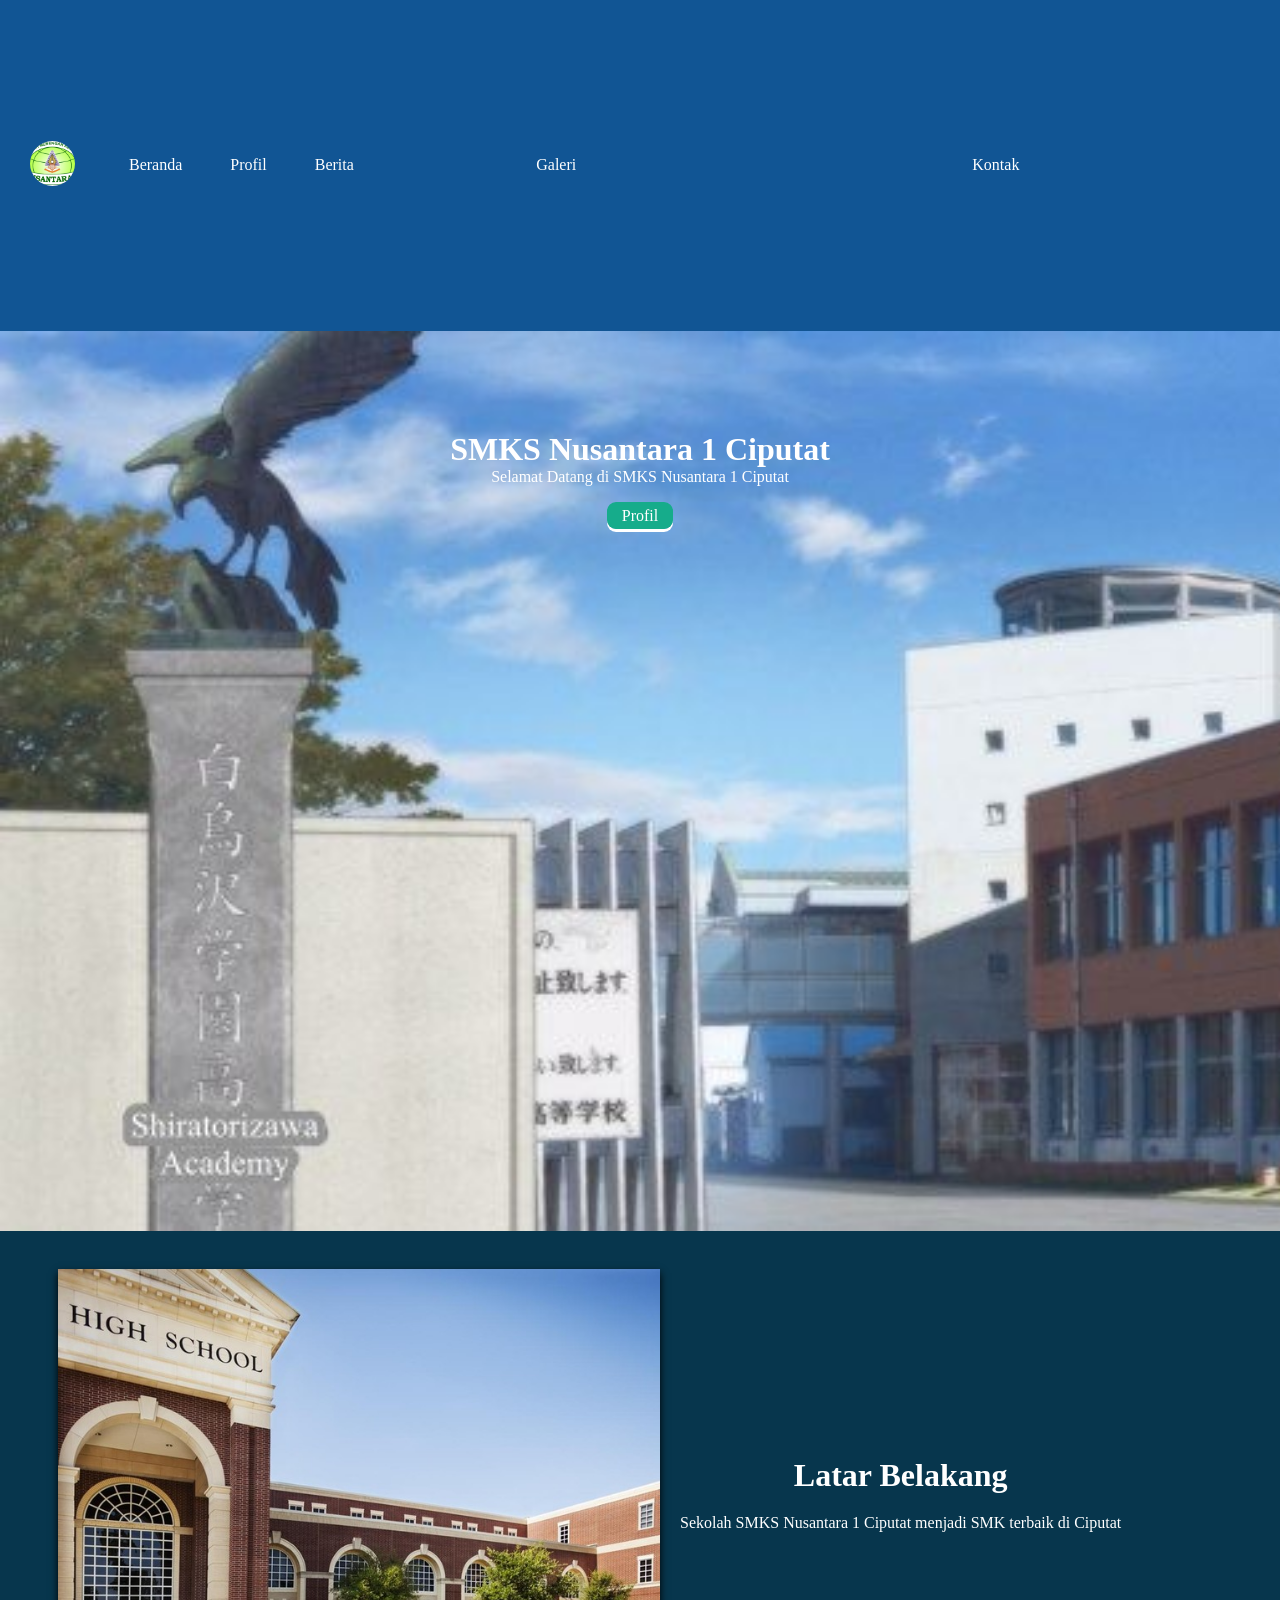
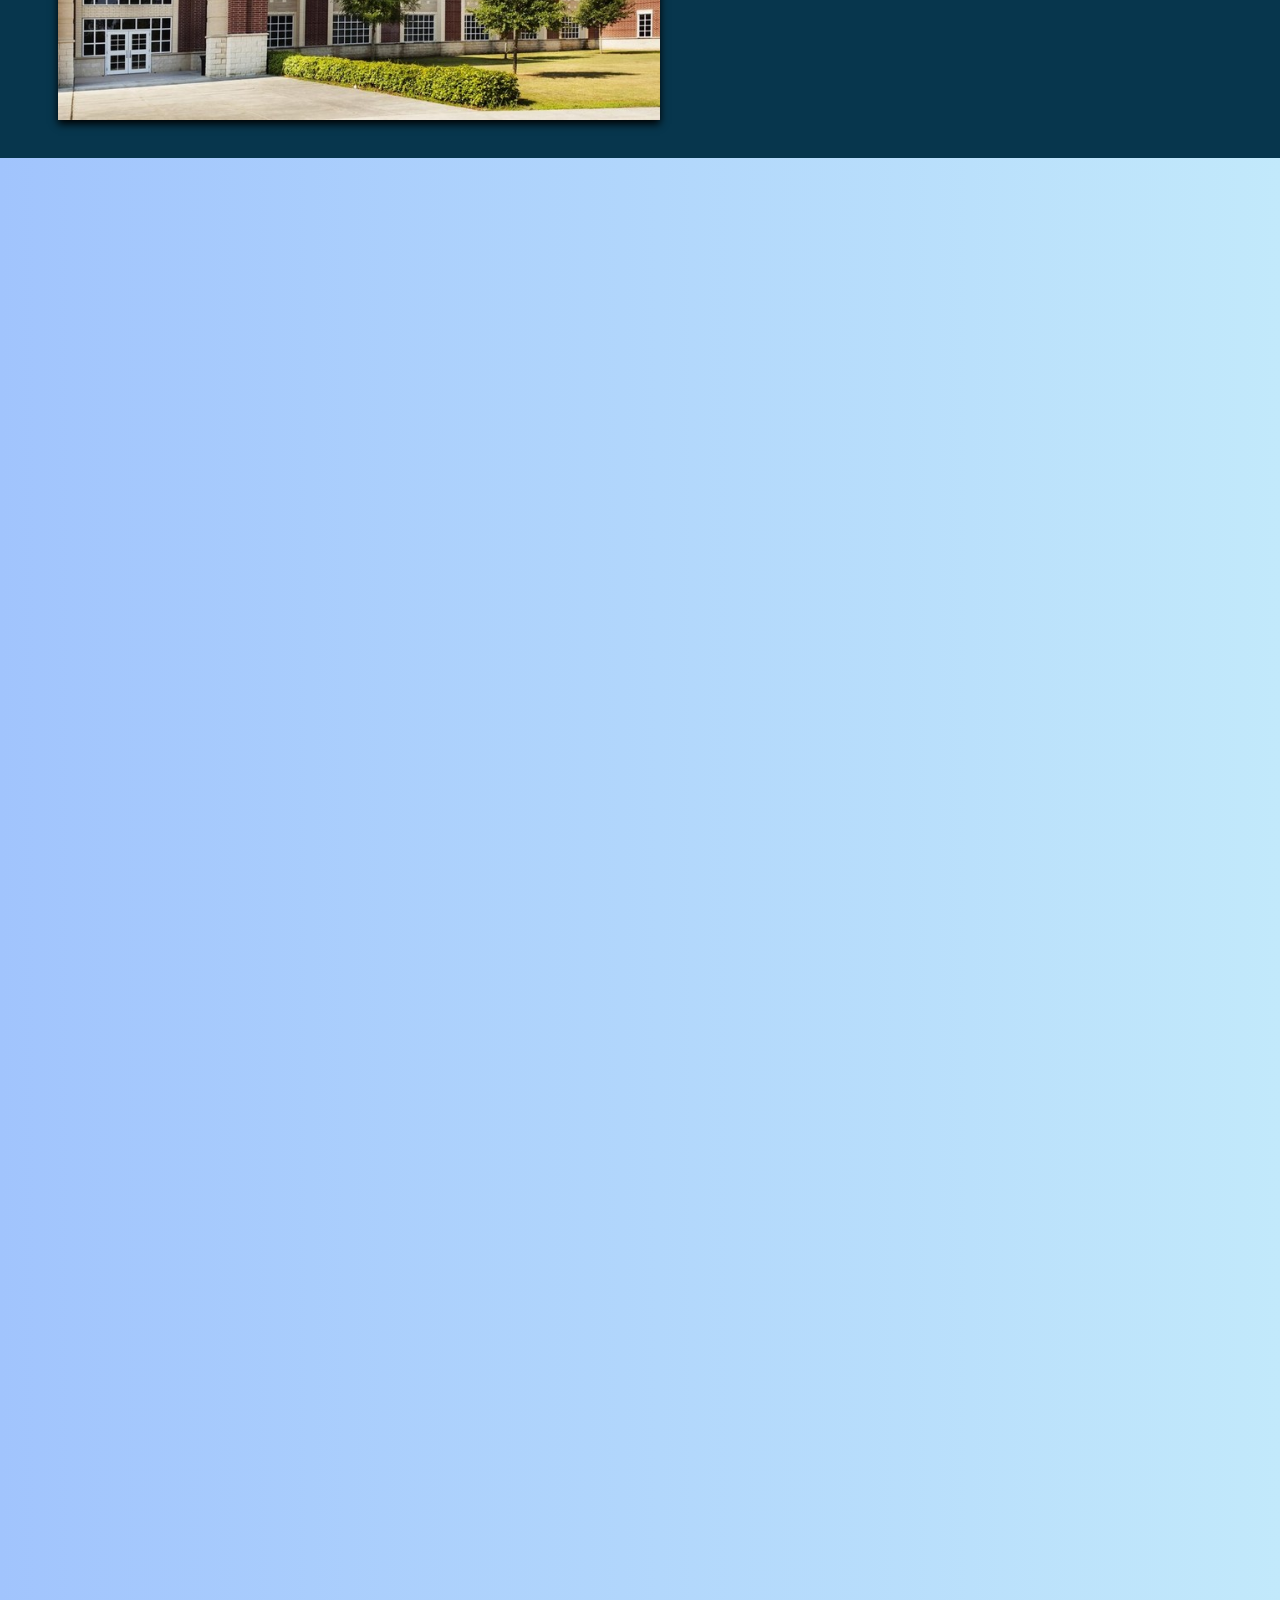
<file: Leinard Nabil XI PPLG/index.html>
<!DOCTYPE html>
<html lang="en">
<head>
    <meta charset="UTF-8">
    <meta name="viewport" content="width=device-width, initial-scale=1.0">
    <link rel="stylesheet" href="style.css">
    <link rel="preconnect" href="https://fonts.googleapis.com">
    <link rel="preconnect" href="https://fonts.gstatic.com" crossorigin>
    <link href="https://fonts.googleapis.com/css2?family=Nunito+Sans:ital,opsz,wght@0,6..12,200..1000;1,6..12,200..1000&display=swap" rel="stylesheet">
    <link rel="icon" href="logo.png">
    <title>Halaman  Sekolah</title>
</head>
<body>
    <header>
        <nav class="navbar">
            <div class="Logo"><img src="logo.png"></div>
            <div class="container">
                <a href="#Beranda">Beranda</a>
            </div>
            <div class="dropdown">
                <a href="#Profile">Profil</a>
                <div class="dropdown_content">
                    <a href="#Latar">Latar Belakang</a>
                    <a href="#Visi-Misi">Visi Misi</a>
                </div>
            </div>

        <div class="dropdown">
            <a href="#Berita">Berita</a>
            <div class="dropdown_content">
                <a href="#Artikel">Artikel</a>
                <a href="#Agenda">Agenda</a>
            </div>
        </div>  
        
        <a href="#Galeri">Galeri</a>
        <a href="#Kontak">Kontak</a>
     </div>
    </nav>
   </header>

<button id="scrollTopBtn" title="Kembali Ke Atas">&uarr;</button>
<script src="script.js"></script>

<div class="header">
    <h1>SMKS Nusantara 1 Ciputat</h1>
    <p>Selamat Datang di SMKS Nusantara 1 Ciputat</p>
    <a href="#Latar">Profil</a>
</div>

<main>
    <section id="Profil" class="Profil"></section>
     <div class="Latar" id="Latar">
        <img src="sekolah.jpeg" title="SMKS Nusantara 1 Ciputat" alt="SMKS Nusantara 1 Ciputat">
        <div class="IsiLatarBelakang">
            <h1>Latar Belakang</h1>
            <p>Sekolah SMKS Nusantara 1 Ciputat menjadi SMK terbaik di Ciputat</p>
        </div>
     </div>
</main>


</body>
</html>
</file>
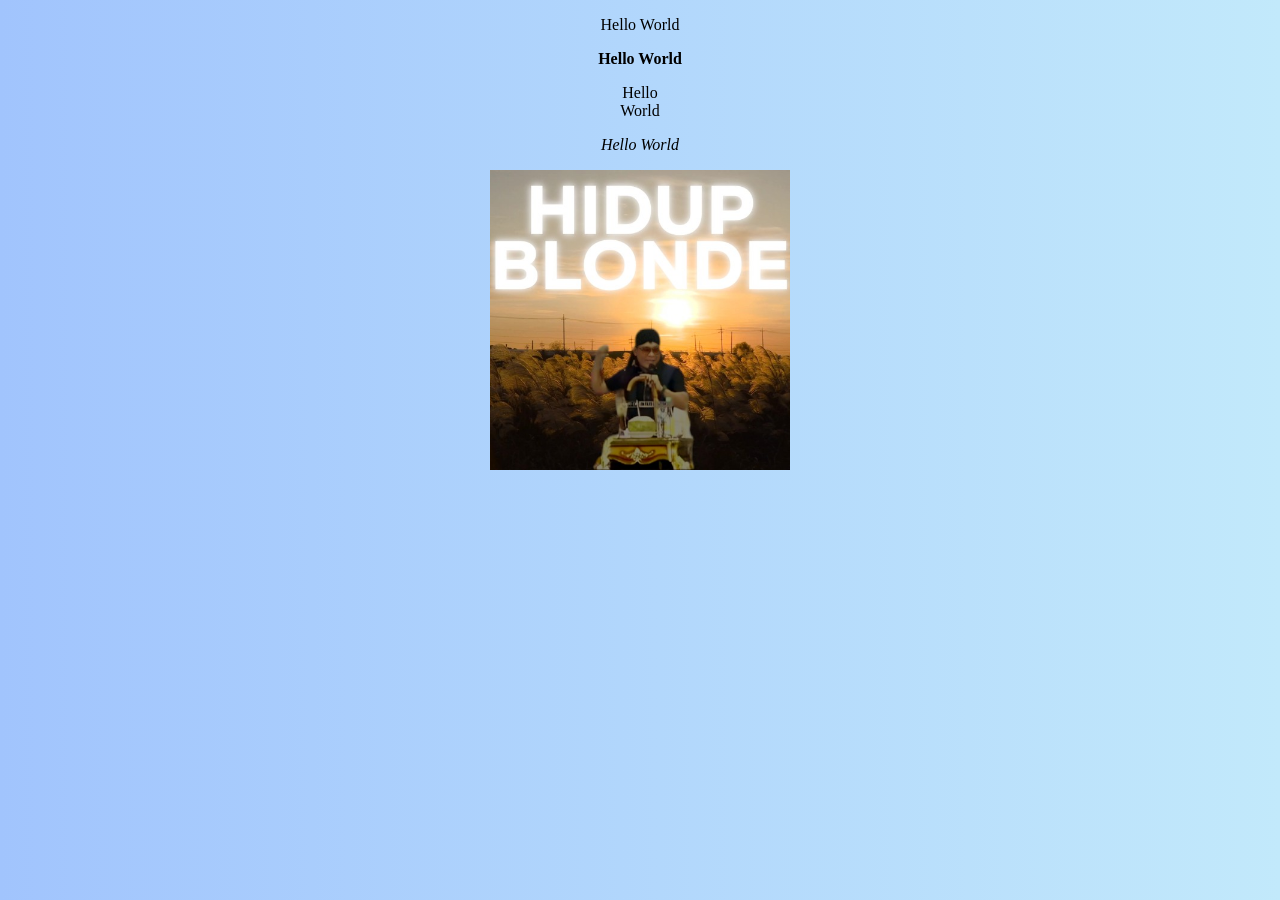
<file: Leinard/index.html>
<!DOCTYPE html>
<html lang="en">
<head>
    <meta charset="UTF-8">
    <meta name="viewport" content="width=device-width, initial-scale=1.0">
    <title>Leinard Nabil XI-PPLG</title>
    <style>        
        body{
            background:linear-gradient(to right,#a1c4fd, #c2e9fb) ;
            text-align: center;
        }
    </style>
</head>
<body>
    <p>Hello World</p>
    <p><b>Hello World</b></p>
    <p>Hello<br>World</p>
    <p><i>Hello World</i></p>
    <img src="miftah.jpg" alt="miftah" width="300px" height="300px">
</body>
</html>
</file>
<file: Leinard Nabil XI PPLG/style.css>
* {
  margin: 0;
  padding: 0;
  box-sizing: border-box;
  font-family: "Roboto Slab", serif;
}
html {
  scroll-behavior: smooth; 
}

body {
  overflow: auto;
  background: linear-gradient(to right, #a1c4fd, #c2e9fb);
}

.nunito-sans-uniquifier {
  font-family: "Nunito Sans", sans-serif;
  font-optical-sizing: auto;
  font-weight: 200;
  font-style: normal;
  font-variation-settings:
    "wdth" 100,
    "YTLC" 500;
}

.navbar {
  display: flex;
  align-items: center;
  background-color: #115594;
  padding: 10px 30px;
}

.Logo img {
  width: 45px;
  height: 45px;
  margin-right: 30px;
  border-radius: 50%;
  object-fit: cover;
}

.navbar a {
  text-decoration: none;
  color: #ffffff;
  margin: 0 12px;
  padding: 8px 12px;
  transition: 0.3s;
}

.navbar a:hover {
  background-color: #07364d;
  border-radius: 5px;
}

.dropdown {
  position: relative;
}

.dropdown_content {
  display: none;
  position: absolute;
  background-color: #1a2b35;
  min-width: 160px;
  margin-top: 8px;
  border-radius: 5px;
  overflow: hidden;
} 

.dropdown_content a {
  display: block;
  padding: 10px;
  color: #fff;
  text-decoration: none;
  transition: 0.3s;
}

.dropdown_content a:hover {
  background-color: #3b4a5a;
}

.dropdown:hover .dropdown_content {
  display: block;
}

.header{
  background-image: url(ger.jpg);
  background-repeat: no-repeat;
  background-size: cover;
  padding: 100px;
  height: 100vh;
  text-align: center;
  animation: bgSlide 20s linear infinite;
  color: white;
}

.header a{
  background-color: rgb(22, 172, 139);
  color: white;
  text-decoration: none;
  padding: 5px 15px;
  box-shadow: 0 3px;
  border-radius: 9px;
}

.header p{
  margin-bottom: 2%;
}

.header a:hover {
  color: black;
  text-decoration: none;
}

@keyframes bgSlide{
  0%{
    background-image: url(ger.jpg);
  }

  20%{
    background-image: url(ger.jpg);
  }

  25%{
    background-image: url(kel.png);
  }

  45%{
    background-image: url(kel.png);
  }

  50%{
    background-image: url(main.jpg);
  }

  70%{
    background-image: url(main.jpg);
  }

  75%{
    background-image: url(tin.jpg);
  }

  95%{
    background-image: url(tin.jpg);
  }

  100%{
    background-image: url(tin.jpg);
  }
}

#scrollTopBtn{
  right: 30px;
  bottom: 30px;
  display: none;
  position: fixed;
  background-color: rgb(22, 172, 139);
  font-size: large;
  padding: 30px;
  border:none;
  border-radius: 50px;
  box-shadow: 0 4px 8px black;
}

main{
  height: 2000px;
}

.Latar{
  display: flex;
  align-items: center;
  gap: 20px;
  background-color: #07364d;
  padding: 3%;
}

.Latar img{
  margin-left: 20px;
  width: 50%;
  height: 10%;
  box-shadow: 0px 4px 8px;
}

.IsiLatarBelakang{
  text-align: center;
  color: white;
}

.Latar h1{
  display: inline-block;
  
}

.Latar p{
  margin-top: 20px;
  text-align: justify;
}

@media (max-width:768px) {

  .navbar .navbar{
    position: absolute;
    right: 5px;
    top: 50px;
    width: 90px;
    max-width: 500px;
    padding: 15px;
    border-radius: 5px;
    background-color: aqua;
    text-decoration: column;
    display: none;
  }
}

.navbar.navbar.active {
  display: flex;
}

.navbar.navbar >a,
.navbar.navbar >dropdown >a{
  display: blok;
  width: 100%;
  padding: 12%;
  color: white;
  text-decoration: none;
  border-bottom: 1px aqua;
  box-sizing: border-box;
}
</file>
